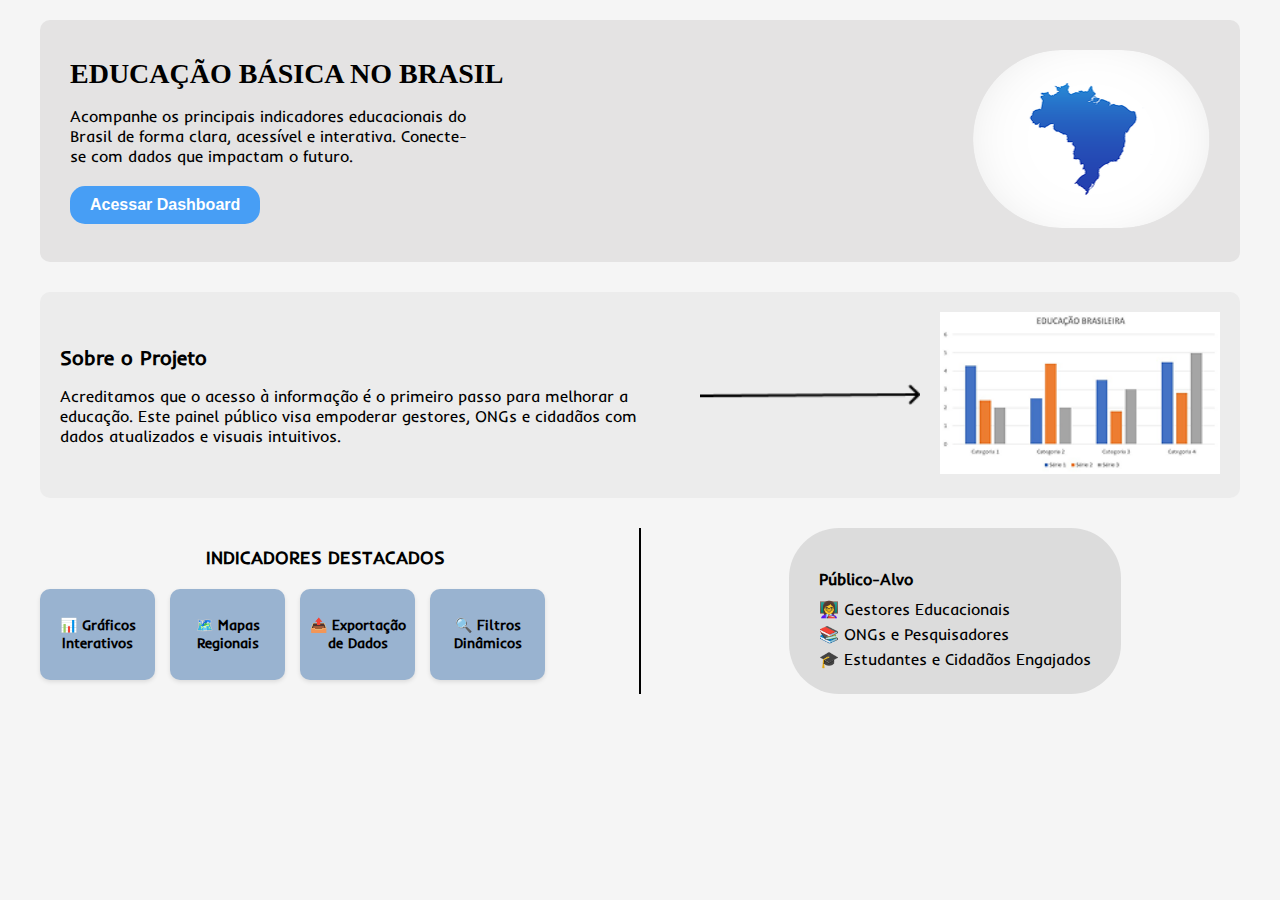
<file: index.html>
<!DOCTYPE html>
<html lang="pt-br">

<head>
  <meta charset="UTF-8" />
  <meta name="viewport" content="width=device-width, initial-scale=1.0" />
  <title>Educação Básica no Brasil</title>
  <link rel="stylesheet" href="style.css" />
  <link href="https://fonts.googleapis.com/css2?family=Inder&family=Irish+Grover&display=swap" rel="stylesheet">
</head>

<body>
  <div class="container">
    <header>
      <div class="header-text">
        <h1>EDUCAÇÃO BÁSICA NO BRASIL</h1>
        <p>Acompanhe os principais indicadores educacionais do Brasil de forma clara, acessível e interativa. Conecte-se
          com dados que impactam o futuro.</p>
        <a href="dashbord.html">
          <button>Acessar Dashboard</button>
        </a>
      </div>
      <div class="header-image">
        <img src="images/brasil.png" alt="Mapa do Brasil" />
      </div>
    </header>

    <section class="projeto">
      <div class="texto">
        <h2>Sobre o Projeto</h2>
        <p>Acreditamos que o acesso à informação é o primeiro passo para melhorar a educação. Este painel público visa
          empoderar gestores, ONGs e cidadãos com dados atualizados e visuais intuitivos.</p>
      </div>
      <div class="seta"></div>
      <div class="grafico">
        <img src="images/grafico.png" alt="Gráfico de barras" />
      </div>
    </section>

    <div class="indicadores-publico-container">
      <section class="indicadores">
        <h3>INDICADORES DESTACADOS</h3>
        <div class="blocos">
          <div class="bloco">📊 Gráficos Interativos</div>
          <div class="bloco">🗺️ Mapas Regionais</div>
          <div class="bloco">📤 Exportação de Dados</div>
          <div class="bloco">🔍 Filtros Dinâmicos</div>
        </div>
      </section>

      <section class="publico-alvo">
        <div class="oval">
          <h4>Público-Alvo</h4>
          <ul>
            <li>👩‍🏫 Gestores Educacionais</li>
            <li>📚 ONGs e Pesquisadores</li>
            <li>🎓 Estudantes e Cidadãos Engajados</li>
          </ul>
        </div>
      </section>
    </div>
  </div>
</body>

</html>
</file>
<file: style.css>
body {
  margin: 0;
  font-family: 'Inder', sans-serif;
  background-color: #f5f5f5;
}

.container {
  max-width: 1200px;
  margin: 0 auto;
  padding: 20px;
}

/* Header */
header {
  background-color: #e4e3e3;
  border-radius: 10px;
  display: flex;
  justify-content: space-between;
  padding: 30px;
  align-items: center;
  margin-bottom: 30px;
}

.header-text h1 {
  font-family: 'Irish Grover', cursive;
  font-size: 28px;
  margin: 0 0 10px 0;
}

.header-text p {
  font-size: 16px;
  margin-bottom: 20px;
  max-width: 400px;
}

.header-text button {
  background-color: #479ef5;
  color: white;
  border: none;
  padding: 10px 20px;
  border-radius: 15px;
  font-weight: bold;
  font-size: 16px;
  cursor: pointer;
}

.header-image img {
  width: 237px;
  height: 178px;
  border-radius: 93.5px;
}

/* Sobre o Projeto */
.projeto {
  display: flex;
  align-items: center;
  justify-content: space-between;
  background-color: #ececec;
  padding: 20px;
  border-radius: 10px;
  margin-bottom: 30px;
}

.texto {
  flex: 1;
}

.texto h2 {
  font-size: 20px;
  margin-bottom: 10px;
}

.seta {
  width: 220px;
  height: 90px;
  background: url('images/seta.png') no-repeat center;
  background-size: contain;
  margin: 0 20px;
}

.grafico img {
  width: 280px;
  height: auto;
}

/* Container dos indicadores e público-alvo lado a lado com separador */
.indicadores-publico-container {
  display: flex;
  gap: 20px;
  align-items: flex-start;
  margin-top: 20px;
  max-width: 100%;
  position: relative;
}

/* Linha preta vertical separadora */
.indicadores-publico-container::before {
  content: "";
  position: absolute;
  top: 0;
  bottom: 0;
  left: 50%;
  width: 2px;
  background-color: black;
  transform: translateX(-50%);
  z-index: 1;
}

/* Indicadores */
.indicadores {
  flex: 1;
  padding-right: 20px;
  z-index: 2;
}

.indicadores h3 {
  font-size: 18px;
  text-align: center;
  margin-bottom: 20px;
}

.blocos {
  display: flex;
  justify-content: flex-start;
  gap: 15px;
  flex-wrap: wrap;
}

.bloco {
  width: 105px;
  height: 81px;
  background: rgba(153, 179, 208, 1);
  border-radius: 10px;

  color: #000;
  font-weight: bold;
  font-size: 14px;
  text-align: center;

  display: flex;
  align-items: center;
  justify-content: center;

  box-shadow: 0 2px 4px rgba(0, 0, 0, 0.1);
  padding: 5px;
}

/* Público-Alvo */
.publico-alvo {
  flex: 1;
  display: flex;
  justify-content: center;
  padding-left: 20px;
  z-index: 2;
}

.oval {
  background-color: #dcdcdc;
  padding: 20px 30px;
  border-radius: 50px;
  max-width: 300px;
}

.oval h4 {
  margin-bottom: 10px;
}

.oval ul {
  list-style: none;
  padding: 0;
  margin: 0;
}

.oval li {
  margin-bottom: 5px;
}

/* RESPONSIVIDADE */
@media (max-width: 768px) {
  header {
    flex-direction: column;
    text-align: center;
    padding: 20px;
  }

  .header-text p {
    max-width: 100%;
  }

  .header-image img {
    width: 180px;
    height: auto;
    margin-top: 20px;
  }

  .projeto {
    flex-direction: column;
    text-align: center;
    gap: 20px;
  }

  .seta {
    display: none;
  }

  .grafico img {
    width: 100%;
    max-width: 300px;
  }

  .indicadores-publico-container {
    flex-direction: column;
    align-items: center;
  }

  .indicadores-publico-container::before {
    display: none;
  }

  .indicadores,
  .publico-alvo {
    padding: 0;
    width: 100%;
  }

  .blocos {
    justify-content: center;
  }

  .bloco {
    width: 100%;
    max-width: 250px;
  }

  .oval {
    border-radius: 30px;
    width: 100%;
    max-width: 300px;
  }
}
</file>
